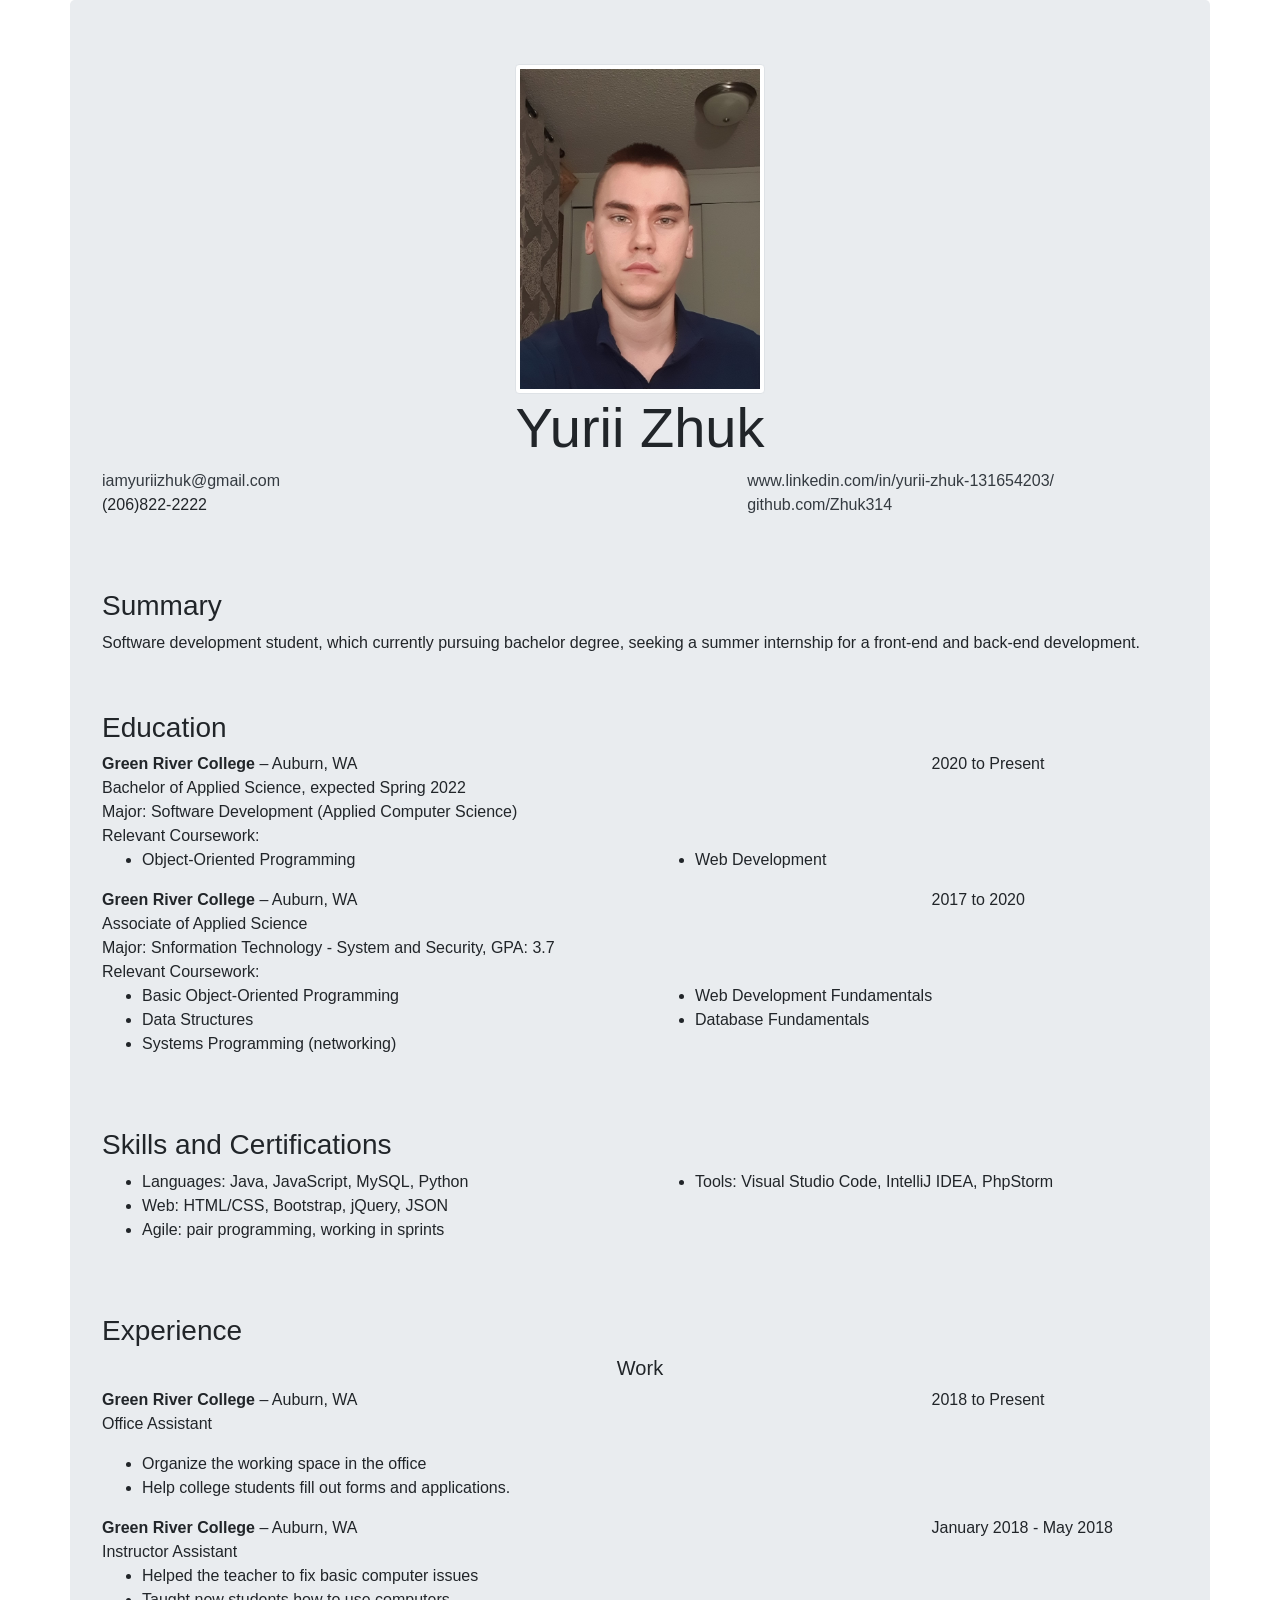
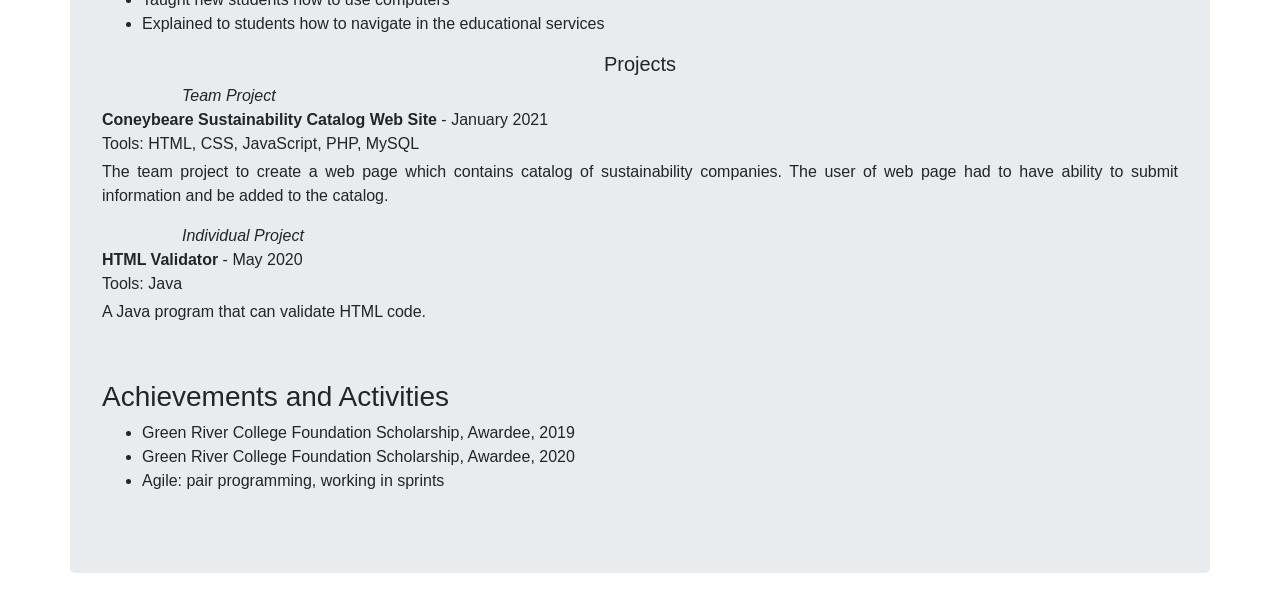
<file: Portfolio Project - HTML Resume/index.html>
<!DOCTYPE html>
<html lang="en">
<head>
    <!-- Required meta tags -->
    <meta charset="utf-8">
    <meta name="viewport" content="width=device-width, initial-scale=1, shrink-to-fit=no">

    <!-- Bootstrap CSS -->
    <link rel="stylesheet" href="https://stackpath.bootstrapcdn.com/bootstrap/4.3.1/css/bootstrap.min.css" integrity="sha384-ggOyR0iXCbMQv3Xipma34MD+dH/1fQ784/j6cY/iJTQUOhcWr7x9JvoRxT2MZw1T" crossorigin="anonymous">
    <link rel="stylesheet" href="styles/styles.css">


    <title>Portfolio Project: HTML Resume</title>

    <!-- Insert Favicon-->
    <link href="images/favicon-resume-logo.png" type="image/png" rel="icon">
</head>
<body>
<div class="container jumbotron" id="main">
    <!--Photo-->
    <div class="text-center">
        <img src="images/photo.jpg" alt="photo" class="img-thumbnail" width="250">
    </div>

    <h1 class="display-4 text-center">Yurii Zhuk</h1>


    <!--Contact Info Part-->
    <div id="contactInfo" class="row">

        <div class="col-3">
            <a href="mailto:iamyuriizhuk@gmail.com" class="text-decoration-none text-dark">
                <p class="mb-0">iamyuriizhuk@gmail.com</p>
            </a>
            <p>(206)822-2222</p>
        </div>

        <div class="col-5 offset-4">
            <a href="https://www.linkedin.com/in/yurii-zhuk-131654203/" class="text-decoration-none text-dark">
                <p class="mb-0">www.linkedin.com/in/yurii-zhuk-131654203/</p>
            </a>

            <a href="https://www.github.com/Zhuk314" class="text-decoration-none text-dark">
                <p>github.com/Zhuk314</p>
            </a>
        </div>

    </div> <!--contact info-->


    <!--Summary Part-->
    <div id="summaryDiv" >
        <h3>Summary</h3>
        <p class="text-justify">
            Software development student, which currently pursuing
            bachelor degree, seeking a summer internship for a
            front-end and back-end development.
        </p>
    </div>


    <!--Education Part-->
    <div id="educationDiv">

        <h3>Education</h3>

        <!--Bachelor of Applied Science-->
        <div  class="row">
            <div class="col-8">
                <p class="mb-0">
                    <span class="font-weight-bold">Green River College</span> – Auburn, WA<br>
                </p>
            </div>

            <div class="col-3 offset-1">
                <p class="mb-0">2020 to Present</p>
            </div>
        </div>

        <div>
            <p class="mb-0">
                Bachelor of Applied Science, expected Spring 2022<br>
                Major: Software Development (Applied Computer Science)<br>
                Relevant Coursework:
            </p>
        </div>

        <div class="row">
            <div class="col">
                <ul>
                    <li>Object-Oriented Programming</li>
                </ul>
            </div>

            <div class="col">
                <ul>
                    <li>Web Development</li>
                </ul>
            </div>
        </div>

        <!--Associate of Applied Science-->
        <div  class="row">
            <div class="col-8">
                <p class="mb-0">
                    <span class="font-weight-bold">Green River College</span> – Auburn, WA<br>
                </p>
            </div>

            <div class="col-3 offset-1">
                <p class="mb-0">2017 to 2020</p>
            </div>
        </div>

        <div>
            <p class="mb-0">
                Associate of Applied Science<br>
                Major: Snformation Technology - System and Security, GPA: 3.7<br>
                Relevant Coursework:
            </p>
        </div>

        <div class="row">
            <div class="col">
                <ul>
                    <li>Basic Object-Oriented Programming</li>
                    <li>Data Structures</li>
                    <li>Systems Programming (networking)</li>
                </ul>
            </div>

            <div class="col">
                <ul>
                    <li>Web Development Fundamentals</li>
                    <li>Database Fundamentals</li>
                </ul>
            </div>
        </div>

    </div> <!--educationDiv-->


    <!--Skills and Certifications Part-->
    <div>
        <h3>Skills and Certifications</h3>

        <div id="skillsDiv" class="row">
            <div class="col">
                <ul>
                    <li>Languages: Java, JavaScript, MySQL, Python</li>
                    <li>Web: HTML/CSS, Bootstrap, jQuery, JSON</li>
                    <li>Agile: pair programming, working in sprints</li>
                </ul>
            </div>

            <div class="col">
                <ul>
                    <li>Tools: Visual Studio Code, IntelliJ IDEA, PhpStorm</li>

                </ul>
            </div>
        </div>
    </div><!--skills and certifications-->


    <!--Experience Part-->
    <div id="experienceDiv">

        <h3>Experience</h3>

        <!--Work-->
        <div>
            <h5 class="text-center">Work</h5>
            <!--Office Assistant, Green River College-->
            <div>
                <div  class="row">
                    <div class="col-8">
                        <p class="mb-0">
                            <span class="font-weight-bold">Green River College</span> – Auburn, WA<br>
                        </p>
                    </div>

                    <div class="col-3 offset-1">
                        <p class="mb-0">2018 to Present</p>
                    </div>
                </div>

                <div>
                    <p>Office Assistant</p>
                </div>

                <ul>
                    <li>Organize the working space in the office</li>
                    <li>Help college students fill out forms and applications.</li>
                </ul>
            </div>

            <!--Teacher Assistant, Green River College-->
            <div>
                <div  class="row">
                    <div class="col-8">
                        <p class="mb-0">
                            <span class="font-weight-bold">Green River College</span> – Auburn, WA<br>
                        </p>
                    </div>

                    <div class="col-3 offset-1">
                        <p class="mb-0">January 2018 - May 2018</p>
                    </div>
                </div>

                <div>
                    <p class="mb-0">Instructor Assistant</p>
                </div>

                <ul>
                    <li>Helped the teacher to fix basic computer issues</li>
                    <li>Taught new students how to use computers</li>
                    <li>Explained to students how to navigate in the educational services</li>
                </ul>
            </div>
        </div>

        <!--Projects-->
        <div>
            <h5 class="text-center">Projects</h5>
            <!--Project #1-->
            <div>
                <p class="font-italic mb-0" style="padding-left:5em;">Team Project</p>
                <p class="mb-0"><span class="font-weight-bold">Coneybeare Sustainability Catalog Web Site</span> - January 2021</p>
                <p class="mb-1">Tools: HTML, CSS, JavaScript, PHP, MySQL</p>
                <p class="text-justify">
                    The team project to create a web page which contains catalog of sustainability
                    companies. The user of web page had to have ability to submit information
                    and be added to the catalog.
                </p>
            </div>

            <!--Project #2-->
            <div>
                <p class="font-italic mb-0" style="padding-left:5em;">Individual Project</p>
                <p class="mb-0"><span class="font-weight-bold">HTML Validator</span> - May 2020</p>
                <p class="mb-1">Tools: Java</p>
                <p class="text-justify">
                    A Java program that can validate HTML code.
                </p>
            </div>
        </div>

    </div><!--experience-->


    <!--Achievements and Activities Part-->
    <div>
        <h3>Achievements and Activities</h3>


        <div>
            <ul>
                <li>Green River College Foundation Scholarship, Awardee, 2019</li>
                <li>Green River College Foundation Scholarship, Awardee, 2020</li>
                <li>Agile: pair programming, working in sprints</li>
            </ul>
        </div>

    </div><!--skills and certifications-->




</div> <!--main container-->



</body>
</html>
</file>
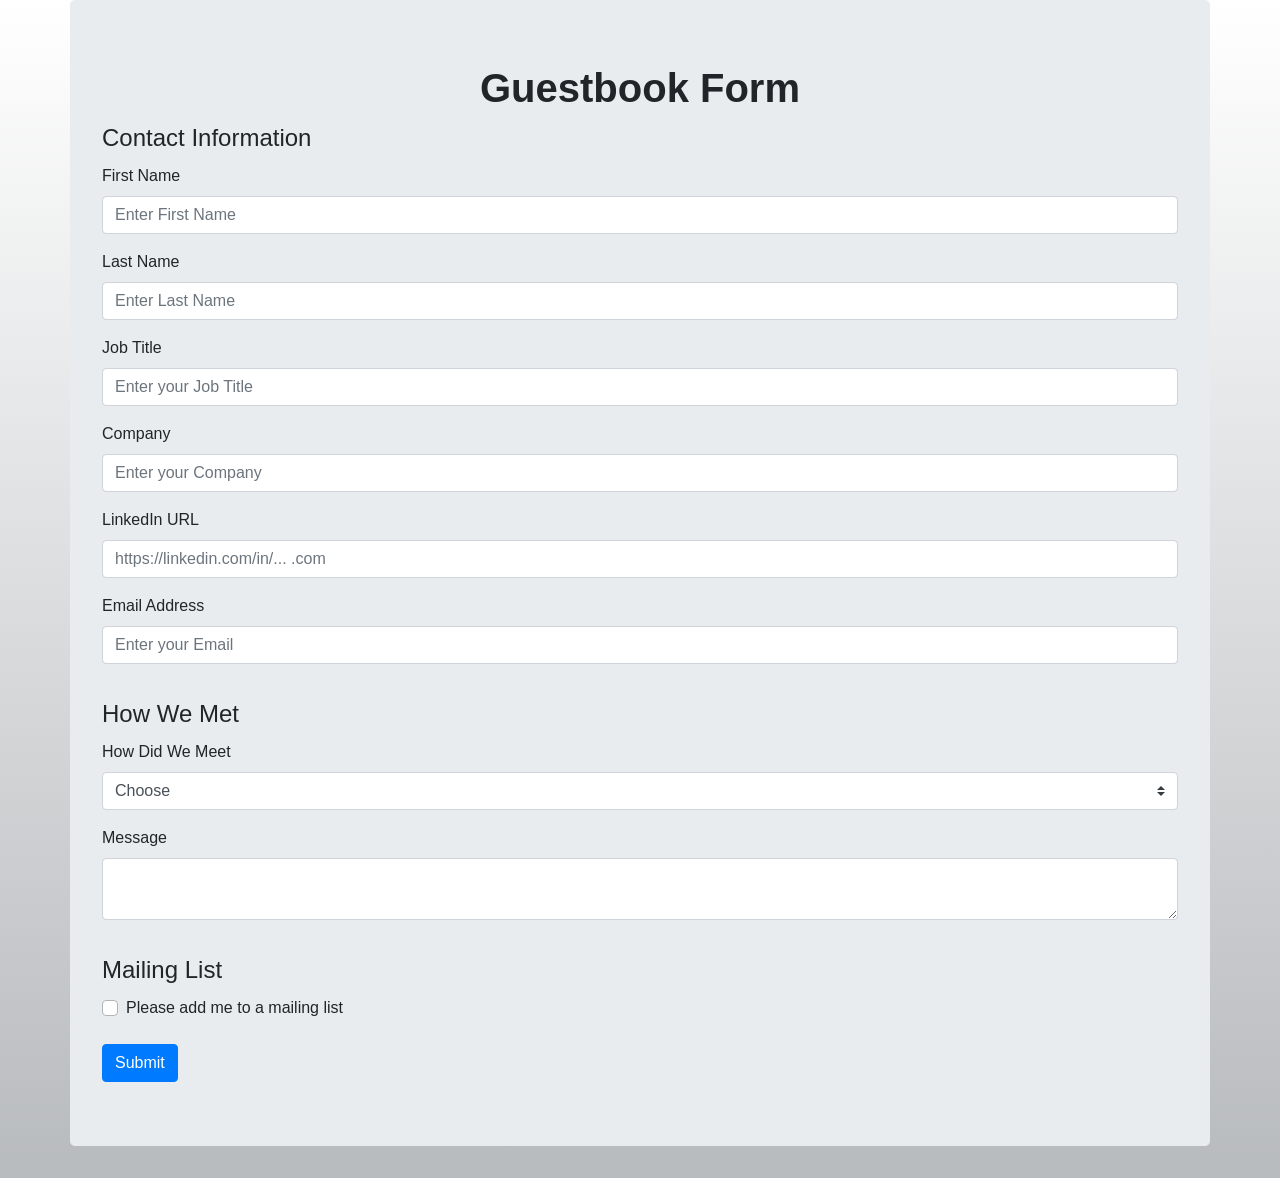
<file: Portfolio Project - HTML Resume/guestbook.html>
<!DOCTYPE html>
<html lang="en">
<head>
    <!-- Required meta tags -->
    <meta charset="utf-8">
    <meta name="viewport" content="width=device-width, initial-scale=1, shrink-to-fit=no">

    <!-- Bootstrap CSS -->
    <link rel="stylesheet" href="https://stackpath.bootstrapcdn.com/bootstrap/4.3.1/css/bootstrap.min.css" integrity="sha384-ggOyR0iXCbMQv3Xipma34MD+dH/1fQ784/j6cY/iJTQUOhcWr7x9JvoRxT2MZw1T" crossorigin="anonymous">
    <link rel="stylesheet" href="styles/guestbookStyles.css">



    <title>Guestbook</title>

    <!-- Insert Favicon-->
    <link href="images/favicon-resume-logo.png" type="image/png" rel="icon" sizes="16x16">
</head>
<body>
    <div class="container jumbotron" id="main">
        <h1 class="text-center">Guestbook Form</h1>

        <form id="guestbookForm" action="add-guest.php" method="post">
            <fieldset id="contactInfo" class="form-group">
                <legend>Contact Information</legend>

                <div class="form-group">
                    <label class="form-control-label" for="fname">First Name</label>
                        <input class="form-control" type="text" id="fname" name="fname" placeholder="Enter First Name">
                    <span class="err" id="err-fname">
                        Please enter a first name
                    </span>
                </div>

                <div class="form-group">
                    <label class="form-control-label" for="lname">Last Name</label>
                    <input class="form-control" type="text" id="lname" name="lname" placeholder="Enter Last Name">
                    <span class="err" id="err-lname">
                        Please enter a last name
                    </span>
                </div>

                <div class="form-group">
                    <label class="form-control-label" for="jobTitle">Job Title</label>
                    <input class="form-control" type="text" id="jobTitle" name="jobTitle" placeholder="Enter your Job Title">
                </div>

                <div class="form-group">
                    <label class="form-control-label" for="company">Company</label>
                    <input class="form-control" type="text" id="company" name="company" placeholder="Enter your Company">
                </div>

                <div class="form-group">
                    <label class="form-control-label" for="linkedInURL">LinkedIn URL</label>
                    <input class="form-control" type="text" id="linkedInURL" name="linkedInURL" placeholder="https://linkedin.com/in/... .com">
                    <span class="err" id="err-linkedInURL">
                        Wrong format. URL should begins with "http" and ends with ".com"
                    </span>
                </div>

                <div class="form-group">
                    <label class="form-control-label" for="emailAdd">Email Address</label>
                    <input class="form-control" type="text" id="emailAdd" name="emailAdd" placeholder="Enter your Email">
                    <span class="err" id="err-emailRequired">
                        Email is required if you add me to your mailing list.
                    </span>
                    <span class="err" id="err-emailFormat">
                        Use a proper format: sample@gmail.com
                    </span>
                </div>
            </fieldset>


            <fieldset id="howMet" class="form-group">
                <legend>How We Met</legend>
                <div class="form-group">
                    <label for="meetingType">How Did We Meet</label>
                    <select class="custom-select" id="meetingType" name="meetingType" onchange='showOther(this.value);'>
                        <option value="choose" hidden>Choose</option>
                        <option value="meetup">Meetup</option>
                        <option value="job">Job</option>
                        <option value="college">College</option>
                        <option value="noMeet">Haven't meet yet</option>
                        <option value="other">Other</option>
                    </select>
                    <span class="err" id="err-meetingType">
                        Choose how we met.
                    </span>

                    <input class="form-control mt-2" type="text" name="placeWeMet"
                           placeholder="Please Specify" id="placeWeMet">
                </div>



                <div class="form-group">
                    <label class="form-control-label" for="message" >Message</label>
                    <textarea id="message" class="form-control" type="text" name="message"></textarea>
                </div>

            </fieldset>


            <fieldset class="form-group">
                <legend>Mailing List</legend>

                <div class="custom-control custom-checkbox mb-2">
                    <input id="addMeCheckbox" name="addMeCheckbox" value="yes" type="checkbox" class="custom-control-input" onchange='showEmailFormat();'>
                    <label class="custom-control-label" for="addMeCheckbox">Please add me to a mailing list</label>
                </div>

                <div id="emailFormat" class="form-group">
                    <label class="form-control-label d-block">Please choose an email format: </label>

                    <div class="form-check form-check-inline">
                        <input class="form-check-input" type="radio" id="emailFormat-html" name="emailFormat" value="html">
                        <label class="form-check-label" for="emailFormat-html">HTML</label>
                    </div>

                    <div class="form-check form-check-inline">
                        <input class="form-check-input" type="radio" id="emailFormat-text" name="emailFormat" value="text">
                        <label class="form-check-label" for="emailFormat-text">Text</label>
                    </div>
                </div>


            </fieldset>


            <button class="btn btn-primary" type="submit" id="submit">Submit</button>
        </form>
    </div>

    <!-- JavaScript -->
    <script src="guestbook.js"></script>
</body>

</html>
</file>
<file: Portfolio Project - HTML Resume/styles/styles.css>
h3 {
    margin-top: 2em;
}
</file>
<file: Portfolio Project - HTML Resume/styles/guestbookStyles.css>
body {
    background-image: linear-gradient(white, #B8BBBE);
}

.err {
    color: darkred;
    display: none;
}

h1 {
    font-weight: bold;
}

input[type=text]:focus {
    background-color: #C69A67;
}


input[type=text]:hover {
    background-color: #D8AC79;
}

#placeWeMet, #emailFormat {
    display: none;
}
</file>
